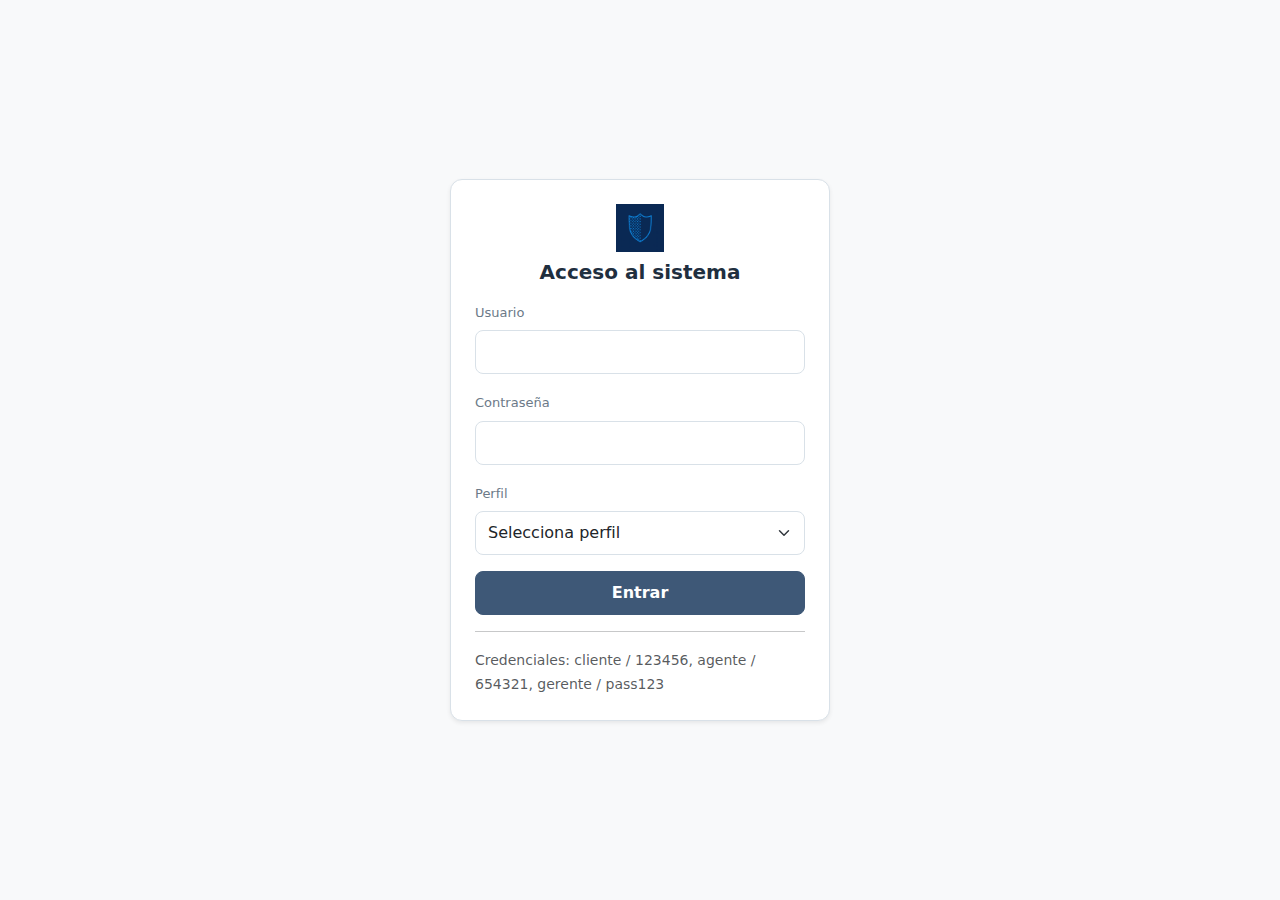
<file: public/html/login.html>
<!doctype html>
<html lang="es">
<head>
  <meta charset="utf-8" />
  <meta name="viewport" content="width=device-width,initial-scale=1" />
  <title>Login — Aseguradora</title>
  <link href="https://cdn.jsdelivr.net/npm/bootstrap@5.3.2/dist/css/bootstrap.min.css" rel="stylesheet">
  <link rel="stylesheet" href="../css/shared.css">
  <link rel="stylesheet" href="../css/login.css">
</head>
<body class="bg-light">
  <div class="container d-flex align-items-center justify-content-center min-vh-100">
    <div class="card shadow-sm login-card">
      <div class="card-body p-4">
        <div class="text-center mb-3">
          <a href="/public/index.html"><img src="../assets/logo-app.png" alt="Logo" style="height:48px" onerror="this.style.display='none'"></a>
          <h5 class="mt-2">Acceso al sistema</h5>
        </div>

        <div id="alertContainer"></div>

        <form id="loginForm" novalidate>
          <div class="mb-3">
            <label class="form-label">Usuario</label>
            <input name="username" type="text" class="form-control" id="username" required>
            <div class="invalid-feedback">Ingresa tu usuario.</div>
          </div>

          <div class="mb-3">
            <label class="form-label">Contraseña</label>
            <input name="password" type="password" class="form-control" id="password" required minlength="6">
            <div class="invalid-feedback">La contraseña debe tener al menos 6 caracteres.</div>
          </div>

          <div class="mb-3">
            <label class="form-label">Perfil</label>
            <select id="roleSelect" class="form-select" required>
              <option value="">Selecciona perfil</option>
              <option value="cliente">Cliente</option>
              <option value="agente">Agente</option>
              <option value="gerente">Gerente</option>
            </select>
            <div class="invalid-feedback">Selecciona un perfil.</div>
          </div>

          <button type="submit" class="btn btn-primary w-100">Entrar</button>
        </form>

        <hr class="my-3">
        <small class="text-muted">Credenciales: cliente / 123456, agente / 654321, gerente / pass123</small>
      </div>
    </div>
  </div>

  <script src="../js/validate.js"></script>
  <script src="../js/auth.js"></script>
  <script src="https://cdn.jsdelivr.net/npm/bootstrap@5.3.2/dist/js/bootstrap.bundle.min.js"></script>
</body>
</html>
</file>
<file: public/css/shared.css>
:root{
  --primary: #3E5877;
  --muted:   #6C7A88;
  --dark:    #1F2F3F;
  --bg:      #F4F7FA;
  --light:   #D9E1E8;
  --text:    #1F2F3F;
}
</file>
<file: public/css/login.css>
/* Reset / Base */
* { box-sizing: border-box; }
body {
  margin: 0;
  font-family: Inter, system-ui, -apple-system, "Segoe UI", Roboto, "Helvetica Neue", Arial;
  background: var(--bg);
  color: var(--text);
  -webkit-font-smoothing: antialiased;
  -moz-osx-font-smoothing: grayscale;
}

/* Centrado del card */
.container.min-vh-100 {
  min-height: 100vh !important;
}

/* Card login */
.login-card {
  width: 380px;
  border: 1px solid var(--light);
  border-radius: 12px;
  background: #ffffff;
  box-shadow: 0 8px 24px rgba(31,47,63,0.08);
}

/* Logo area */
.login-card .brand {
  display: flex;
  flex-direction: column;
  align-items: center;
  gap: 10px;
  padding-bottom: 4px;
}
.login-card .brand .logo-frame {
  width: 84px;
  height: 84px;
  border-radius: 12px;
  background: var(--light);
  display: flex;
  align-items: center;
  justify-content: center;
  overflow: hidden;
}
.login-card .brand img {
  max-width: 72px;
  max-height: 72px;
  object-fit: contain;
  display: block;
}

/* Título dentro del card */
.login-card .card-body h5 {
  margin: 0;
  color: var(--dark);
  font-weight: 600;
}

/* Form fields */
.form-label { color: var(--muted); font-size: 13px; }
.form-control {
  border-radius: 8px;
  border: 1px solid var(--light);
  box-shadow: none;
  height: 44px;
}
.form-control:focus {
  border-color: var(--primary);
  box-shadow: 0 0 0 4px rgba(62,88,119,0.06);
}

/* Select */
.form-select {
  border-radius: 8px;
  border: 1px solid var(--light);
  height: 44px;
}

/* Botón principal */
.btn-primary {
  background-color: var(--primary);
  border-color: var(--primary);
  height: 44px;
  border-radius: 8px;
  font-weight: 600;
}
.btn-primary:hover, .btn-primary:focus {
  background-color: #354c66;
  border-color: #354c66;
  box-shadow: none;
}

/* Alert container */
#alertContainer .alert {
  border-radius: 8px;
  padding: 0.6rem 0.9rem;
  font-size: 14px;
}

/* Small helper text */
.card small.text-muted {
  color: var(--muted);
}

/* Responsive */
@media (max-width: 480px) {
  .login-card { width: 92%; }
  .login-card .brand .logo-frame { width: 64px; height: 64px; }
}
</file>
